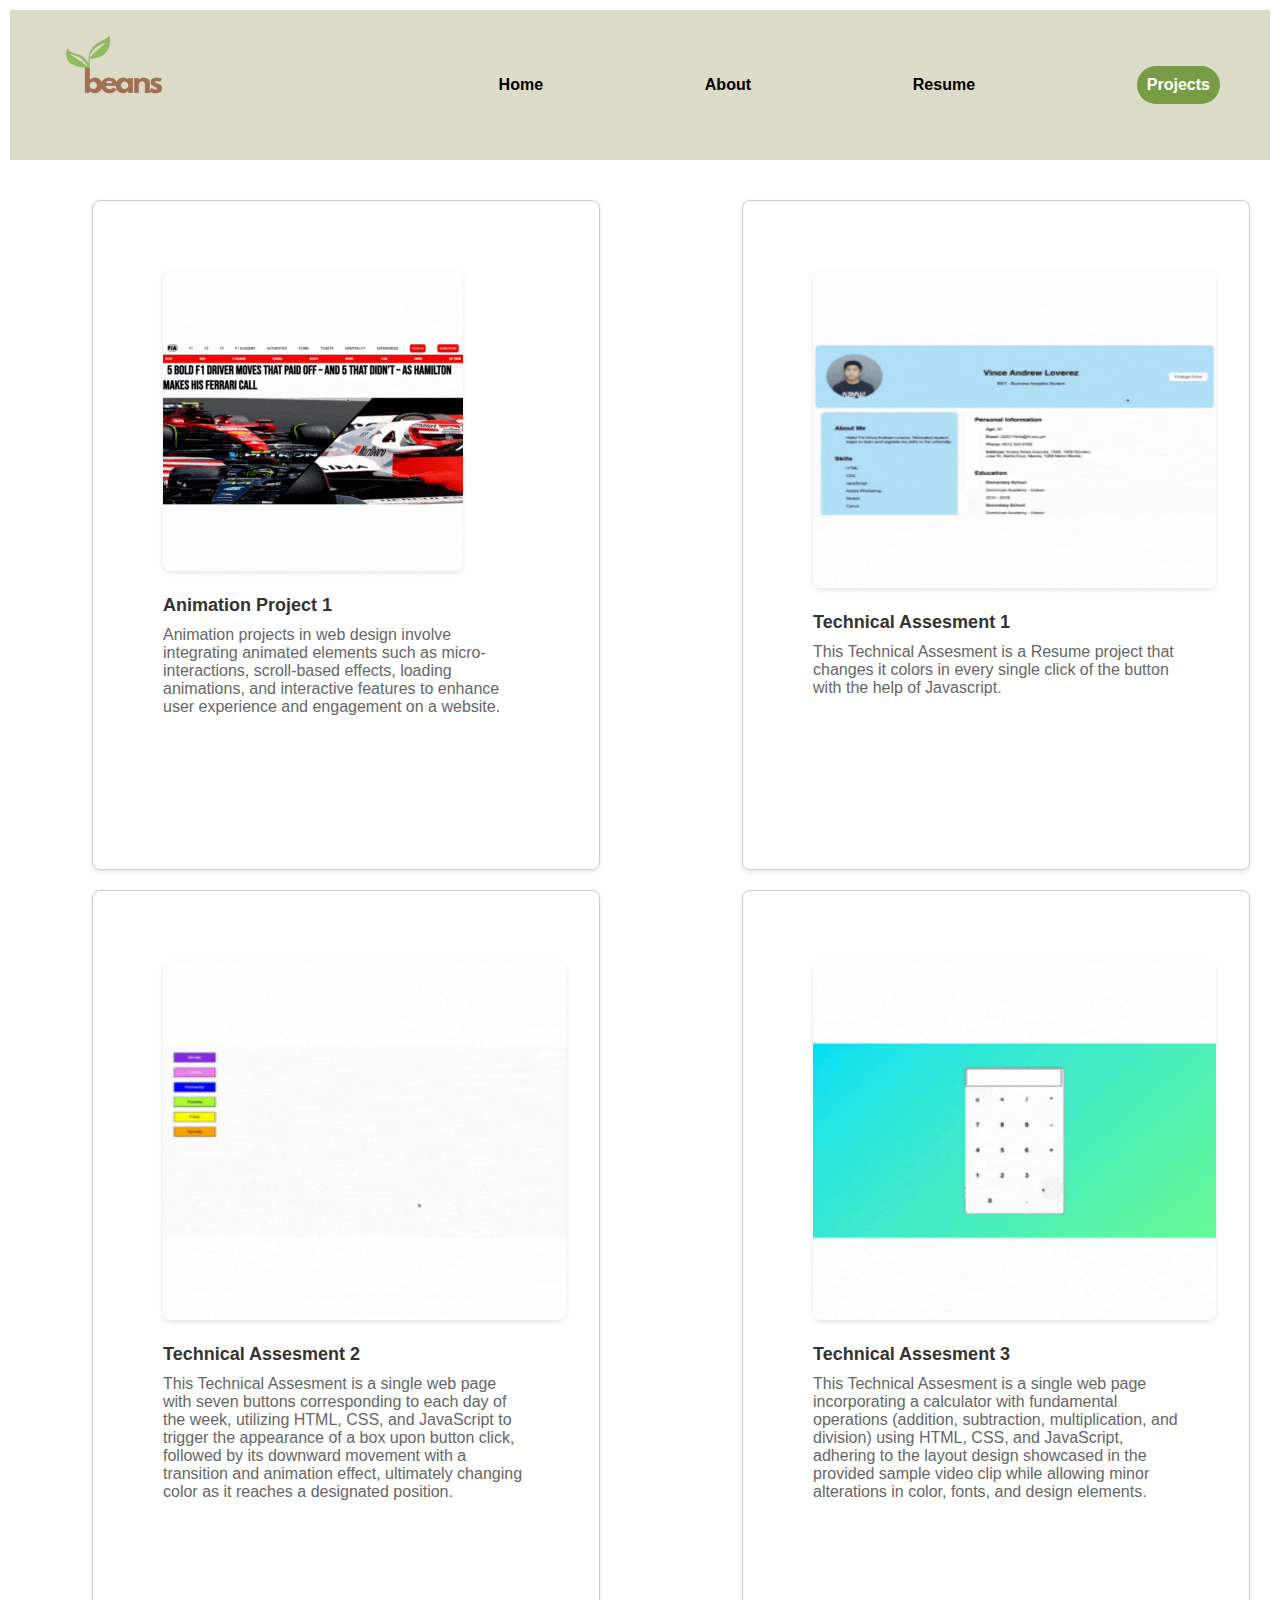
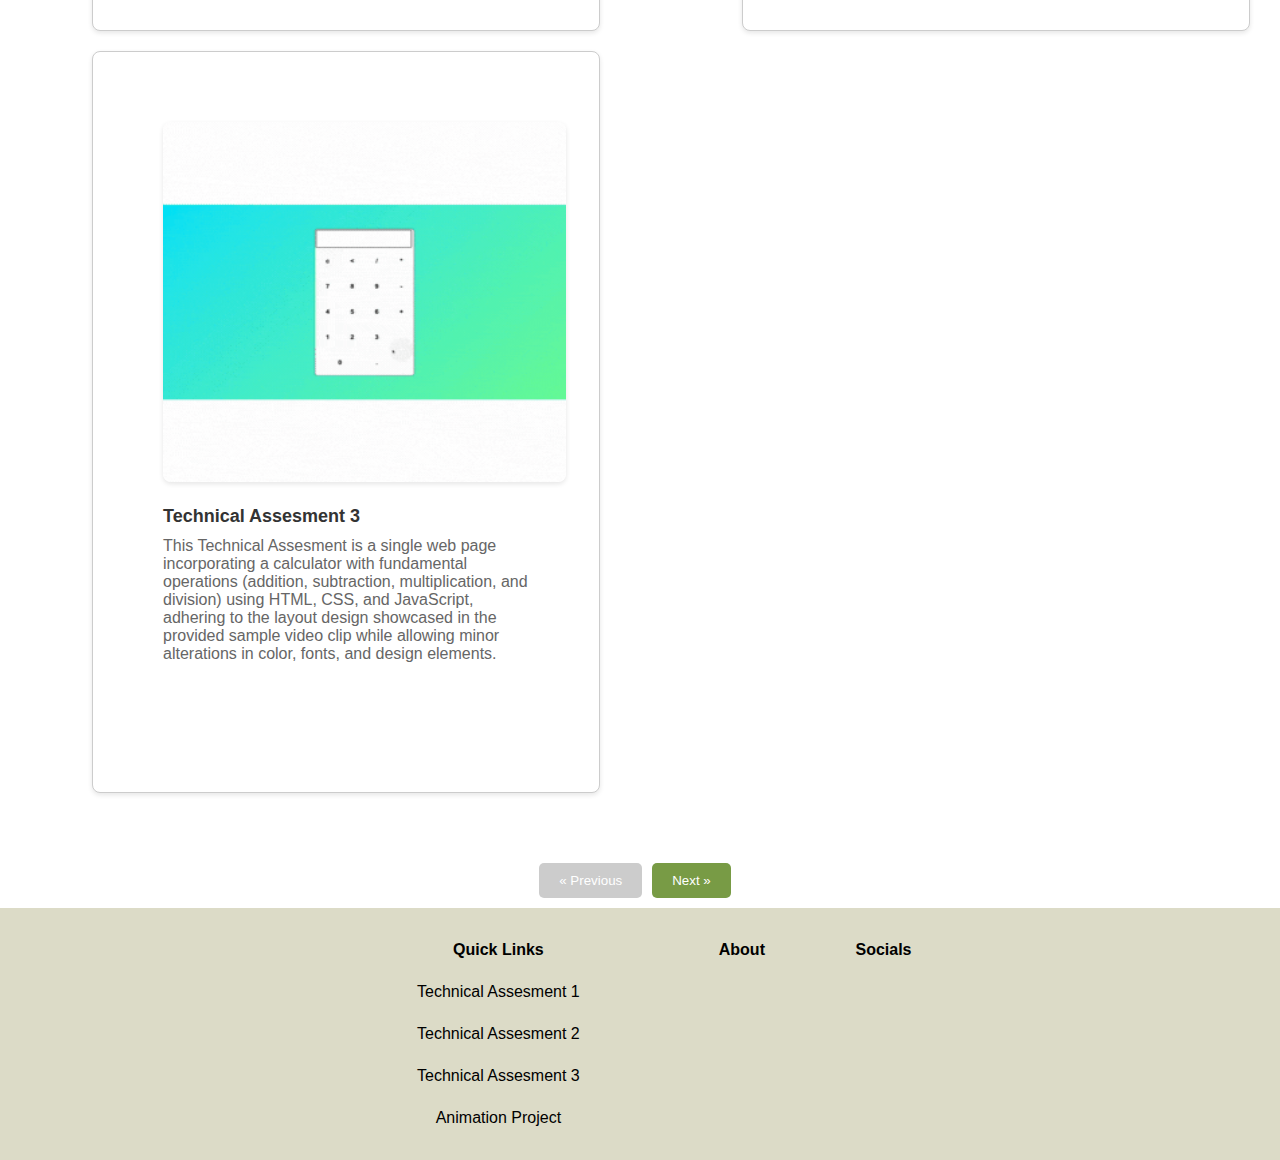
<file: index.html>
<!DOCTYPE html>
<html lang="en">
<head>
<meta charset="UTF-8">
<meta name="viewport" content="width=device-width, initial-scale=1.0">
<title>AWD Projects</title>
<link rel="stylesheet" href="https://cdnjs.cloudflare.com/ajax/libs/font-awesome/5.15.4/css/all.min.css">
<link rel="stylesheet" href="Assets/Style/style.css">
</head>
<body>
<header>
    <img src="Docs/beanslogo.png" alt="Logo">
    <h4>Home</h4>
    <h4>About</h4>
    <h4><a href="https://vinceandrewloverez.github.io/AWD-Projects-TSA1/">Resume</a></h4>
    <h4 style="color: white; background-color: #789B45; padding: 10px; border-radius: 100px;"">Projects</h4>

    
</header>
  
<div class="container">
    <div class="activity-list">
      <div class="activity">
          <a href="https://vinceandrewloverez.github.io/AWD-Projects-MIDTERMS/">
              <img src="Docs/Animation.gif">
          </a>
          <div class="activity-details">
              <h2 class="activity-title">Animation Project 1</h2>
              <p class="activity-description">Animation projects in web design involve integrating animated elements such as micro-interactions, scroll-based effects, loading animations, and interactive features to enhance user experience and engagement on a website.</p>
          </div>
      </div>
        <!-- Add more projects here -->
      <div class="activity">
        <a href="https://vinceandrewloverez.github.io/AWD-Projects-TSA1/">
            <img src="Docs/TSA1.gif" style="width: 120%; height: 60%;"">
        </a>
        <div class="activity-details">
            <h2 class="activity-title">Technical Assesment 1</h2>
            <p class="activity-description">This Technical Assesment is a Resume project that changes it colors in every single click of the button with the help of Javascript. </p>
        </div>
      </div>
      <!-- Add more projects here -->
      <div class="activity">
        <a href="https://vinceandrewloverez.github.io/AWD-Projects-TSA2/">
            <img src="Docs/TSA2.gif" style="width: 120%; height: 60%;"">
        </a>
        <div class="activity-details">
            <h2 class="activity-title">Technical Assesment 2</h2>
            <p class="activity-description">This Technical Assesment is a single web page with seven buttons corresponding to each day of the week, utilizing HTML, CSS, and JavaScript to trigger the appearance of a box upon button click, followed by its downward movement with a transition and animation effect, ultimately changing color as it reaches a designated position.</p>
        </div>
      </div>
      <!-- Add more projects here -->
      <div class="activity">
        <a href="https://vinceandrewloverez.github.io/AWD-Projects-TSA3/">
            <img src="Docs/TSA3.gif" style="width: 120%; height: 60%;"">
        </a>
        <div class="activity-details">
            <h2 class="activity-title">Technical Assesment 3</h2>
            <p class="activity-description">This Technical Assesment is a single web page incorporating a calculator with fundamental operations (addition, subtraction, multiplication, and division) using HTML, CSS, and JavaScript, adhering to the layout design showcased in the provided sample video clip while allowing minor alterations in color, fonts, and design elements.</p>
        </div>
      </div>
      <!-- Add more projects here -->
      <div class="activity">
        <a href="https://vinceandrewloverez.github.io/AWD-Projects-TSA3/">
            <img src="Docs/TSA3.gif" style="width: 120%; height: 60%;"">
        </a>
        <div class="activity-details">
            <h2 class="activity-title">Technical Assesment 3</h2>
            <p class="activity-description">This Technical Assesment is a single web page incorporating a calculator with fundamental operations (addition, subtraction, multiplication, and division) using HTML, CSS, and JavaScript, adhering to the layout design showcased in the provided sample video clip while allowing minor alterations in color, fonts, and design elements.</p>
        </div>
      </div>
      <!-- Add more projects here -->
      
    </div>
</div>
<div class="buttons">
    <button id="prevBtn" disabled>&laquo; Previous</button>
    <button id="nextBtn">Next &raquo;</button>
</div>

  <footer>
    <table style="width: 640px; margin: 0 auto;">
      <tr style="font-weight: 700;">
        <td>Quick Links</td>
        <td>About</td>
        <td>Socials</td>

      </tr>
      <tr>
        <td>Technical Assesment 1</td>
      </tr>
      <tr>
        <td>Technical Assesment 2</td>
      </tr>
      <tr>
        <td>Technical Assesment 3</td>
      </tr>
      <tr>
        <td>Animation Project</td>
      </tr>
      
    </table>

  </footer>

<script src="Assets/JS/script.js"> </script>
</body>
</html>
</file>
<file: Assets/Style/style.css>
body {
    font-family: Arial, sans-serif;
    margin: 0;
    padding: 0;
    background-color: #fff;
}

header {
    background-color: #dcdbc7;
    color: black;
    text-align: center;
    display: flex;
    justify-content: space-between;
    align-items: center;
    margin: 10px;
    margin-top: 10px;
}

header img{
  width: 150px;
  height: 150px; 
  border-radius: 50%;
  margin-left: 3%;
  margin-right: 15%;
}

header h4 {
    margin: 0;
    margin-left: 10px;
    margin-right: 50px;
  
}

header h4:hover {
    color: #789B45 ;
}

header h4 a:hover {
    color: #789B45 ;
}

.container {
    max-width: 100%;
    padding: 20px;
    display: flex;
    justify-content: center;
}


h4 a {
    color: black;
    text-decoration: none;
    font-weight: thinner;
}

h4 a:hover{  
  color: white;
}

.activity-list {
    display: flex;
    flex-wrap: wrap;
    justify-content: space-between;
    padding: 10px;
    flex: 1;
    margin-left: 5%;
}
.activity {
    width: calc(33.33% - 20px);
    border: 1px solid #ccc;
    padding: 70px;
    margin-bottom: 20px; 
    background-color: #fff;
    border-radius: 8px;
    box-shadow: 0 2px 5px rgba(0, 0, 0, 0.1);
    transition: transform 0.3s ease-in-out;
}

.activity:hover {
    transform: translateY(-5px);
    box-shadow: 0 5px 15px rgba(0, 0, 0, 0.1);
}
.activity img {
    max-width: 110%;
    border-radius: 8px;
    box-shadow: 0 2px 5px rgba(0, 0, 0, 0.1);
    transition: transform 0.3s ease-in-out;
}
.activity:hover img {
    transform: scale(1.1);
}
.activity-details {
    margin-top: 20px;
}
.activity-title {
    font-size: 18px;
    margin: 0;
    color: #333;
}
.activity-description {
    margin-top: 10px;
    color: #666;
}

.buttons {
    margin-top: 20px;
    display: flex;
    justify-content: center;
}
.buttons button {
    padding: 10px 20px;
    margin-right: 10px;
    border: none;
    background-color: #789B45;
    color: #fff;
    border-radius: 5px;
    cursor: pointer;
    transition: background-color 0.3s ease;
}
.buttons button:hover {
    background-color: #4a602a;
}
.buttons button:disabled {
    background-color: #ccc;
    cursor: not-allowed;
}



.buttons {
  margin-top: 20px;
}

  footer {
    background-color: #dcdbc7;
    color: white;
    text-align: center;
    padding: 20px;
    margin-top: 10px;
  }

  footer table {
    width: 100%;
    color: black;
  }

  footer td {
    padding: 10px;
    border: 1px solid #dcdbc7;
  }
</file>
